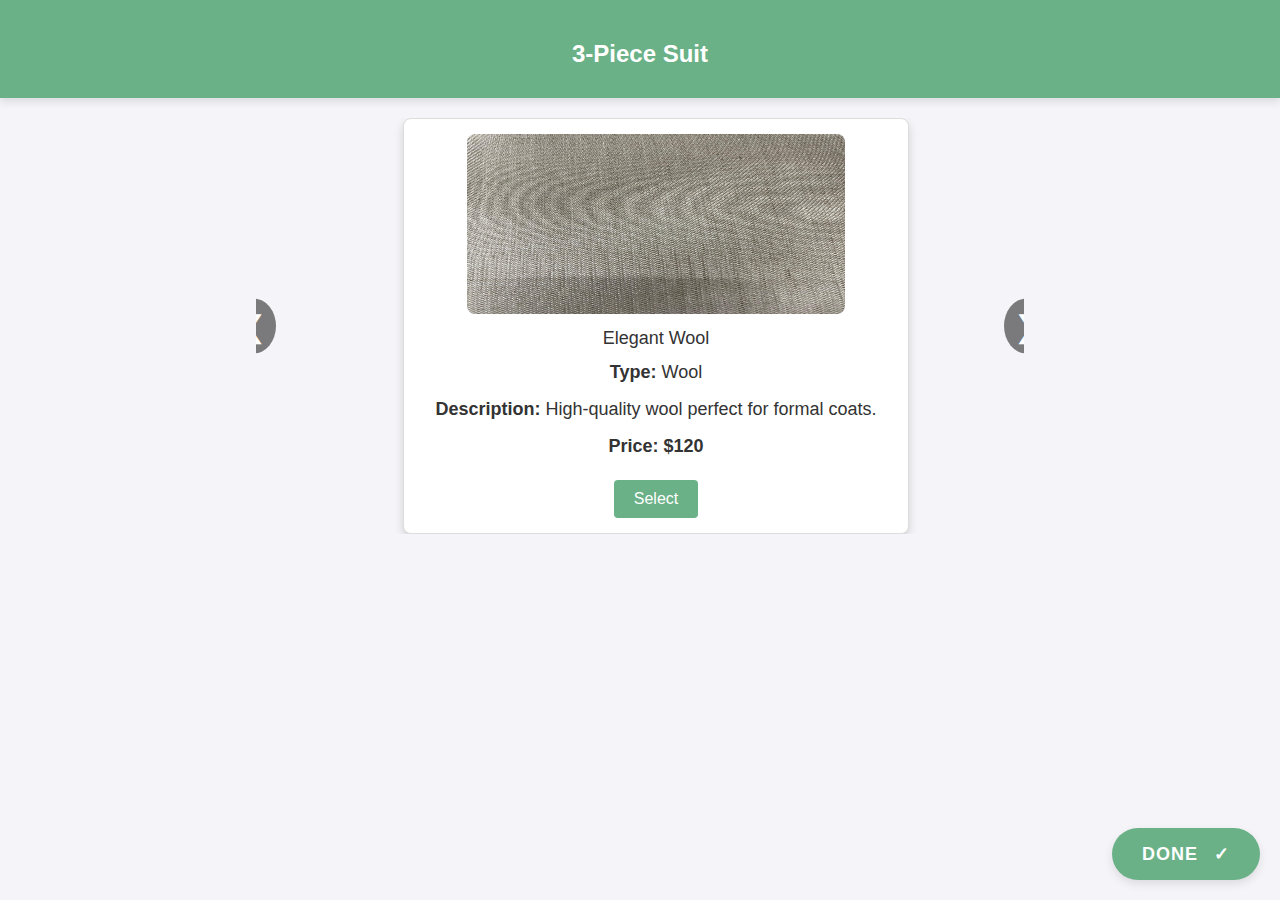
<file: 3piece.html>
<!DOCTYPE html>
<html lang="en">
<head>
  <meta charset="UTF-8">
  <meta name="viewport" content="width=device-width, initial-scale=1.0">
  <title>3-Piece</title>
  <style>
  body {
      font-family: Arial, sans-serif;
      background-color: #f4f4f9;
      margin: 0;
      padding: 0;
      height: 100vh;
      position: relative; /* To position the button correctly */
    }

    .done-button {
      position: absolute;
      bottom: 20px; /* Position from bottom */
      right: 20px; /* Position from right */
      background-color: #6AB187; /* Green background */
      color: white; /* White text */
      border: none;
      padding: 15px 30px;
      font-size: 18px;
      font-weight: bold;
      text-transform: uppercase;
      letter-spacing: 1px;
      border-radius: 50px;
      cursor: pointer;
      box-shadow: 0 4px 10px rgba(0, 0, 0, 0.1);
      transition: background-color 0.3s ease, transform 0.2s ease, box-shadow 0.3s ease;
      outline: none;
    }

    .done-button:hover {
      background-color: #4f8c5b; /* Darker green when hovered */
      transform: scale(1.05); /* Slight zoom effect */
      box-shadow: 0 6px 15px rgba(0, 0, 0, 0.2); /* Larger shadow on hover */
    }

    .done-button:active {
      background-color: #3d693f; /* Even darker when clicked */
      transform: scale(1.03); /* Slightly smaller when clicked */
    }

    .done-button:focus {
      outline: none;
    }

    .done-button span {
      margin-left: 10px;
    }



    body {
      font-family: Arial, sans-serif;
      background-color: #f4f4f9;
      color: #333;
      margin: 0;
      padding: 0;
    }

    .selection-section {
      text-align: center;
      padding: 20px;
      background-color: #6AB187;
      color: white;
      box-shadow: 0 4px 8px rgba(0, 0, 0, 0.1);
    }

    .selection-section h2 {
      margin-bottom: 10px;
      font-size: 24px;
    }

    .slider {
      display: flex;
      align-items: center;
      justify-content: center;
      position: relative;
      width: 60%;
      margin: auto;
      overflow: hidden;
      margin-top: 20px;
    }

    .slider .slide {
      display: none;
      width: 100%;
      text-align: center;
      border: 1px solid #ddd;
      border-radius: 8px;
      padding: 15px;
      background-color: #ffffff;
      box-shadow: 0 4px 10px rgba(0, 0, 0, 0.15);
    }

    .slider .slide.active {
      display: block;
    }

    .slide img {
      width: 80%;
      height: auto;
      max-height: 180px;
      border-radius: 8px;
      transition: transform 0.3s ease;
    }

    .slide p {
      margin: 10px 0;
      font-size: 18px;
      color: #333;
    }

    .fabric-details {
      font-size: 14px;
      color: #555;
      margin: 8px 0;
      line-height: 1.5;
    }

    .price-tag {
      font-weight: bold;
      color: #0066cc;
    }

    .select-btn {
      margin-top: 10px;
      background-color: #6AB187;
      color: white;
      padding: 10px 20px;
      border: none;
      border-radius: 4px;
      font-size: 16px;
      cursor: pointer;
      transition: background-color 0.3s ease, transform 0.3s ease;
    }

    .select-btn:hover {
      background-color: #004b99;
      transform: scale(1.05);
    }

    .arrow {
      position: absolute;
      top: 50%;
      transform: translateY(-50%);
      font-size: 30px;
      background-color: rgba(0, 0, 0, 0.5);
      color: white;
      padding: 10px;
      cursor: pointer;
      border-radius: 50%;
      z-index: 1;
    }

    .arrow.left {
      left: -25px;
    }

    .arrow.right {
      right: -25px;
    }
  </style>
</head>
<body>

  <div class="selection-section">
    <h2>3-Piece Suit</h2>
  </div>

  <div class="slider">
    <div class="arrow left" onclick="prevSlide()">&#10094;</div>
    <div id="fabricGallery" class="slides">
      <!-- Fabric options will be displayed here -->
    </div>
    <div class="arrow right" onclick="nextSlide()">&#10095;</div>
  </div>

  <button class="done-button">
    Done
    <span>&#10003;</span> <!-- Checkmark icon -->
  </button>

  <script>
    const fabricOptions = {
      coatpant: [
        { name: "Elegant Wool", img: "./Pant-images/Pant1.jpeg", price: "$120", type: "Wool", description: "High-quality wool perfect for formal coats." },
        { name: "Premium Cotton", img: "./Pant-images/Pant2.jpeg", price: "$90", type: "Cotton", description: "Soft and breathable cotton fabric for comfort." },
        { name: "Classic Tweed", img: "./Pant-images/Pant3.jpeg", price: "$150", type: "Tweed", description: "Traditional tweed ideal for a stylish look." }
      ],
      shirtpant: [
        { name: "Linen Blend", img: "fabric4.jpg", price: "$80", type: "Linen", description: "Lightweight linen blend for a casual shirt." },
        { name: "Soft Cotton", img: "fabric5.jpg", price: "$70", type: "Cotton", description: "Smooth cotton with a soft texture for comfort." },
        { name: "Silk Mix", img: "fabric6.jpg", price: "$110", type: "Silk", description: "Elegant silk mix, perfect for formal occasions." }
      ]
    };

    let currentSlide = 0;

    function updateFabricGallery() {
      const type = window.location.hash.substring(1) || "coatpant"; // Default to 'coatpant'
      const gallery = document.getElementById("fabricGallery");
      gallery.innerHTML = ""; // Clear existing options

      fabricOptions[type].forEach((fabric, index) => {
        const fabricItem = document.createElement("div");
        fabricItem.classList.add("slide");
        if (index === 0) fabricItem.classList.add("active");

        fabricItem.innerHTML = `
          <img src="${fabric.img}" alt="${fabric.name}">
          <p>${fabric.name}</p>
          <div class="fabric-details">
            <p><strong>Type:</strong> ${fabric.type}</p>
            <p><strong>Description:</strong> ${fabric.description}</p>
            <p class="price-tag"><strong>Price:</strong> ${fabric.price}</p>
          </div>
          <button class="select-btn">Select</button>
        `;

        gallery.appendChild(fabricItem);
      });

      currentSlide = 0;
    }

    function showSlide(index) {
      const slides = document.querySelectorAll(".slide");
      slides.forEach((slide, i) => {
        slide.classList.toggle("active", i === index);
      });
    }

    function nextSlide() {
      const slides = document.querySelectorAll(".slide");
      currentSlide = (currentSlide + 1) % slides.length;
      showSlide(currentSlide);
    }

    function prevSlide() {
      const slides = document.querySelectorAll(".slide");
      currentSlide = (currentSlide - 1 + slides.length) % slides.length;
      showSlide(currentSlide);
    }

    // Initialize gallery with default selection
    updateFabricGallery();
  </script>

</body>
</html>
</file>
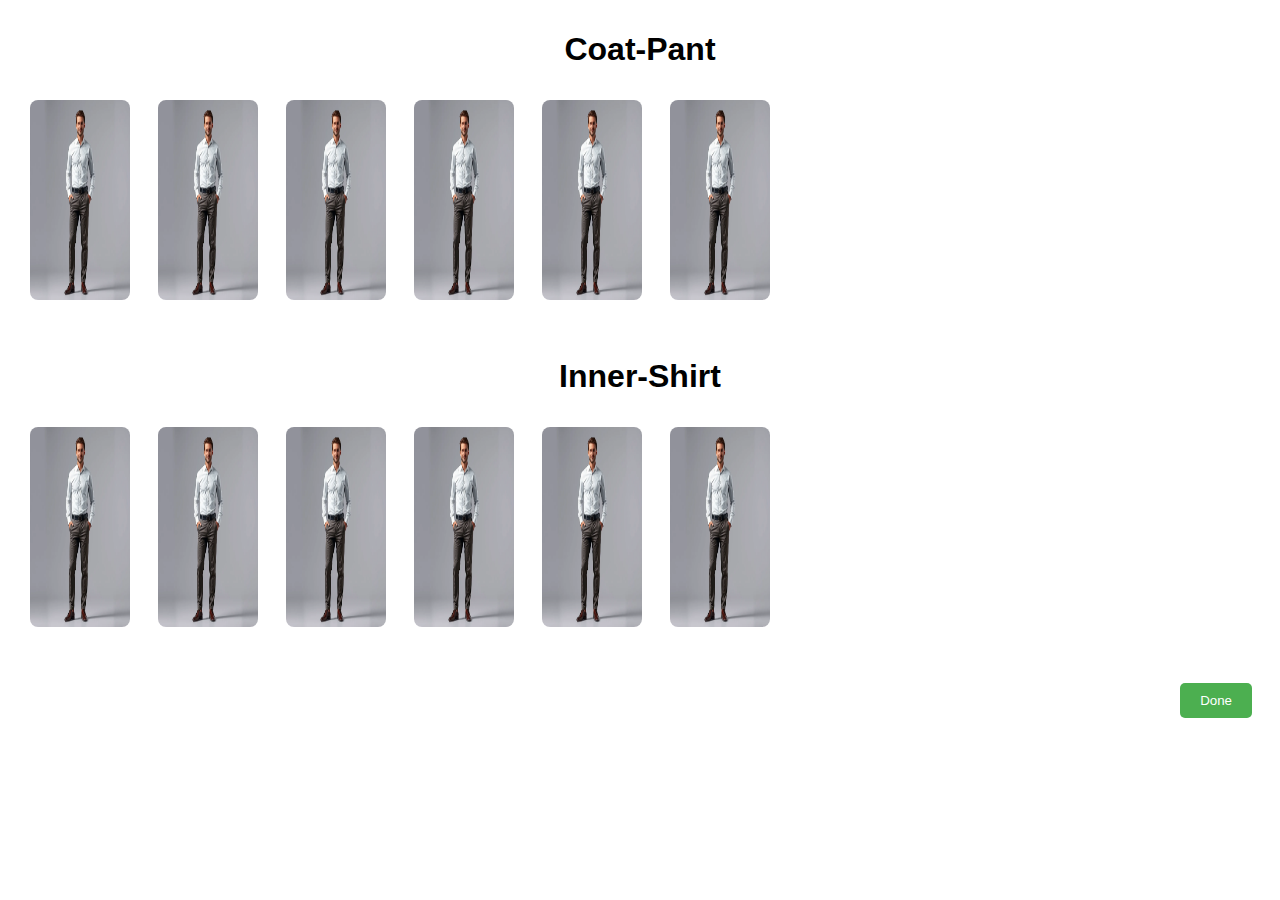
<file: coat.html>
<!DOCTYPE html>
<html lang="en">
<head>
    <meta charset="UTF-8">
    <meta name="viewport" content="width=device-width, initial-scale=1.0">
    <title>Coat-Pant</title>
    <link rel="stylesheet" href="button.css"> <!-- assuming you have a style.css file -->
</head>
<body>
    <!-- content will go here -->
    <h1 style="text-align:center; font-family:Arial, Helvetica, sans-serif;">Coat-Pant</h1>
    <div class="image-container top-div">
        <img src="image1.jpg" class="image" id="top-img1">
        <img src="image1.jpg" class="image" id="top-img2">
        <img src="image1.jpg" class="image" id="top-img3">
        <img src="image1.jpg" class="image" id="top-img4">
        <img src="image1.jpg" class="image" id="top-img5">
        <img src="image1.jpg" class="image" id="top-img6">
      </div>
      
      <h1 style="text-align:center; font-family:Arial, Helvetica, sans-serif;">Inner-Shirt</h1>
      
      <div class="image-container bottom-div">
        <img src="image1.jpg" class="image" id="bottom-img1">
        <img src="image1.jpg" class="image" id="bottom-img2">
        <img src="image1.jpg" class="image" id="bottom-img3">
        <img src="image1.jpg" class="image" id="bottom-img4">
        <img src="image1.jpg" class="image" id="bottom-img5">
        <img src="image1.jpg" class="image" id="bottom-img6">
      </div>
      
      <button class="done-btn">Done</button>
    <script src="button.js"></script> <!-- assuming you have a script.js file -->
</body>
</html>
</file>
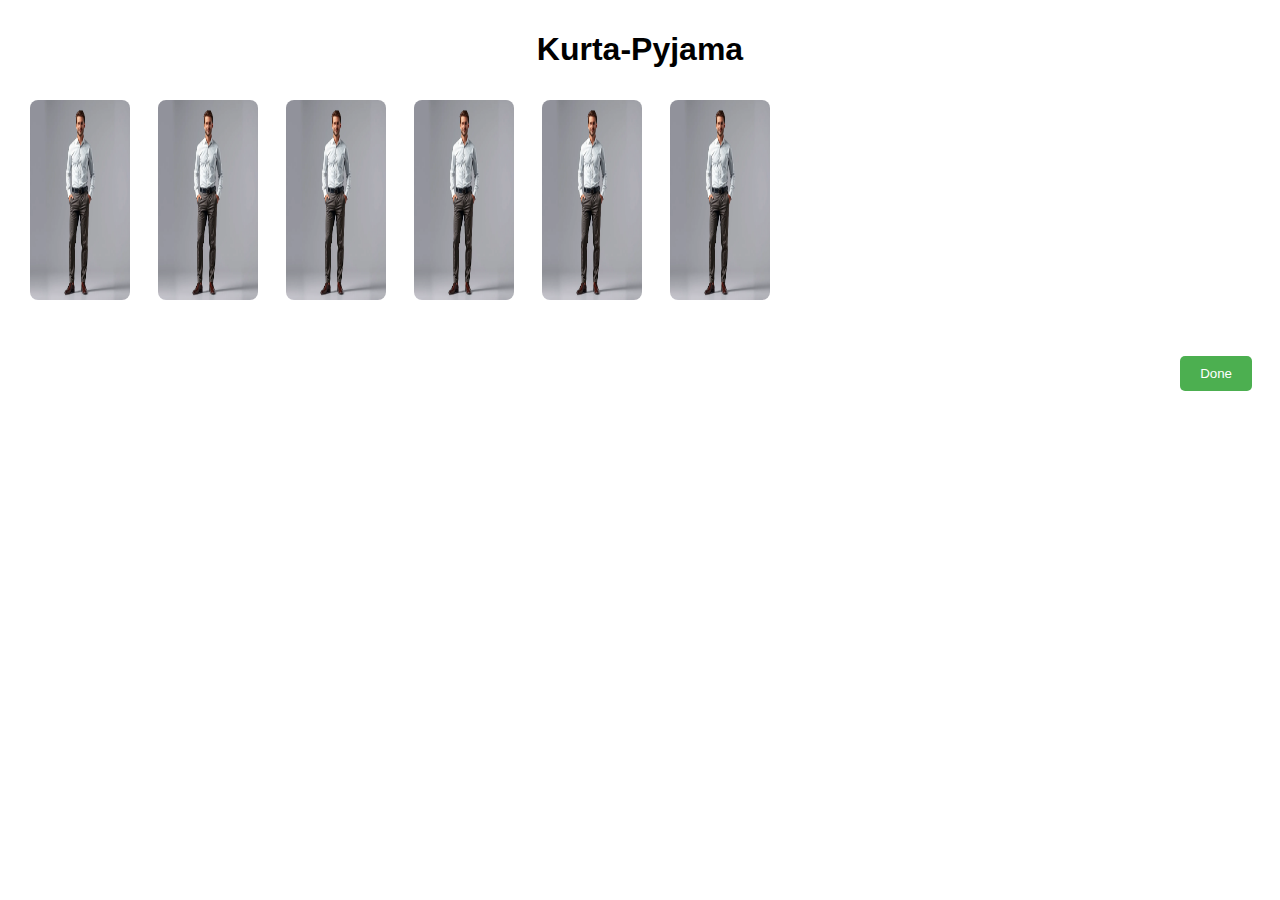
<file: kurta.html>
<!DOCTYPE html>
<html lang="en">
<head>
    <meta charset="UTF-8">
    <meta name="viewport" content="width=device-width, initial-scale=1.0">
    <title>Kurta-Pyjama</title>
    <link rel="stylesheet" href="button.css"> <!-- assuming you have a style.css file -->
</head>
<body>
    <!-- content will go here -->
    <h1 style="text-align:center; font-family:Arial, Helvetica, sans-serif;">Kurta-Pyjama</h1>
    <div class="image-container top-div">
      <img src="image1.jpg" class="image" id="top-img1">
      <img src="image1.jpg" class="image" id="top-img2">
      <img src="image1.jpg" class="image" id="top-img3">
      <img src="image1.jpg" class="image" id="top-img4">
      <img src="image1.jpg" class="image" id="top-img5">
      <img src="image1.jpg" class="image" id="top-img6">
    </div>
      
      <button class="done-btn">Done</button>
    <script src="button.js"></script> <!-- assuming you have a script.js file -->
</body>
</html>
</file>
<file: button.css>
.image-container {
    overflow-x: auto; /* Enable horizontal scrolling */
    white-space: nowrap; /* Prevent images from wrapping to new lines */
    padding: 10px; /* Add some padding for better visuals */
  }
  
  .image-container img {
    width: 100px; /* Set a consistent width for all images */
    height: 200px; /* Set a consistent height for all images */
    border-radius: 10px; /* Add curved corners to images */
    margin: 10px; /* Add some margin for better visuals */
    display: inline-block; /* Make images display inline */
    cursor: pointer;
    border: 2px solid transparent;
    transition: box-shadow 0.3s ease, border-color 0.3s ease;
  }
  
  .image.selected {
    border: 5px solid #fff;
    box-shadow: 0 0 10px rgba(0, 0, 0, 0.2);
  }
  /* Make the design responsive */
  @media only screen and (max-width: 768px) {
    .image-container img {
      width: 150px; /* Reduce image size for smaller screens */
      height: 150px; /* Reduce image size for smaller screens */
    }
  }
  
  @media only screen and (max-width: 480px) {
    .image-container img {
      width: 100px; /* Reduce image size for even smaller screens */
      height: 100px; /* Reduce image size for even smaller screens */
    }
  }

  h1 {
    padding: 10px; /* keep the padding the same */
    margin-bottom: 0; /* remove the margin below the headings */
  }
  .image-container {
    margin-bottom: 10px; /* add some margin below the image containers */
  }
  
  .done-btn {
    display: block; /* make the button a block element */
    margin: 20px auto; /* add some margin above and below the button, and center it */
    padding: 10px 20px; /* add some padding to the button */
    border: none;
    border-radius: 5px;
    background-color: #4CAF50;
    color: #fff;
    cursor: pointer;
    float: right;
    margin-right: 20px;
  }
  
  .done-btn:hover {
    background-color: #3e8e41;
  }
  
  .highlighted {
    border: 3px solid palegreen !important;
    box-shadow: 0px 4px 15px rgba(0, 128, 0, 0.4);
  }
</file>
